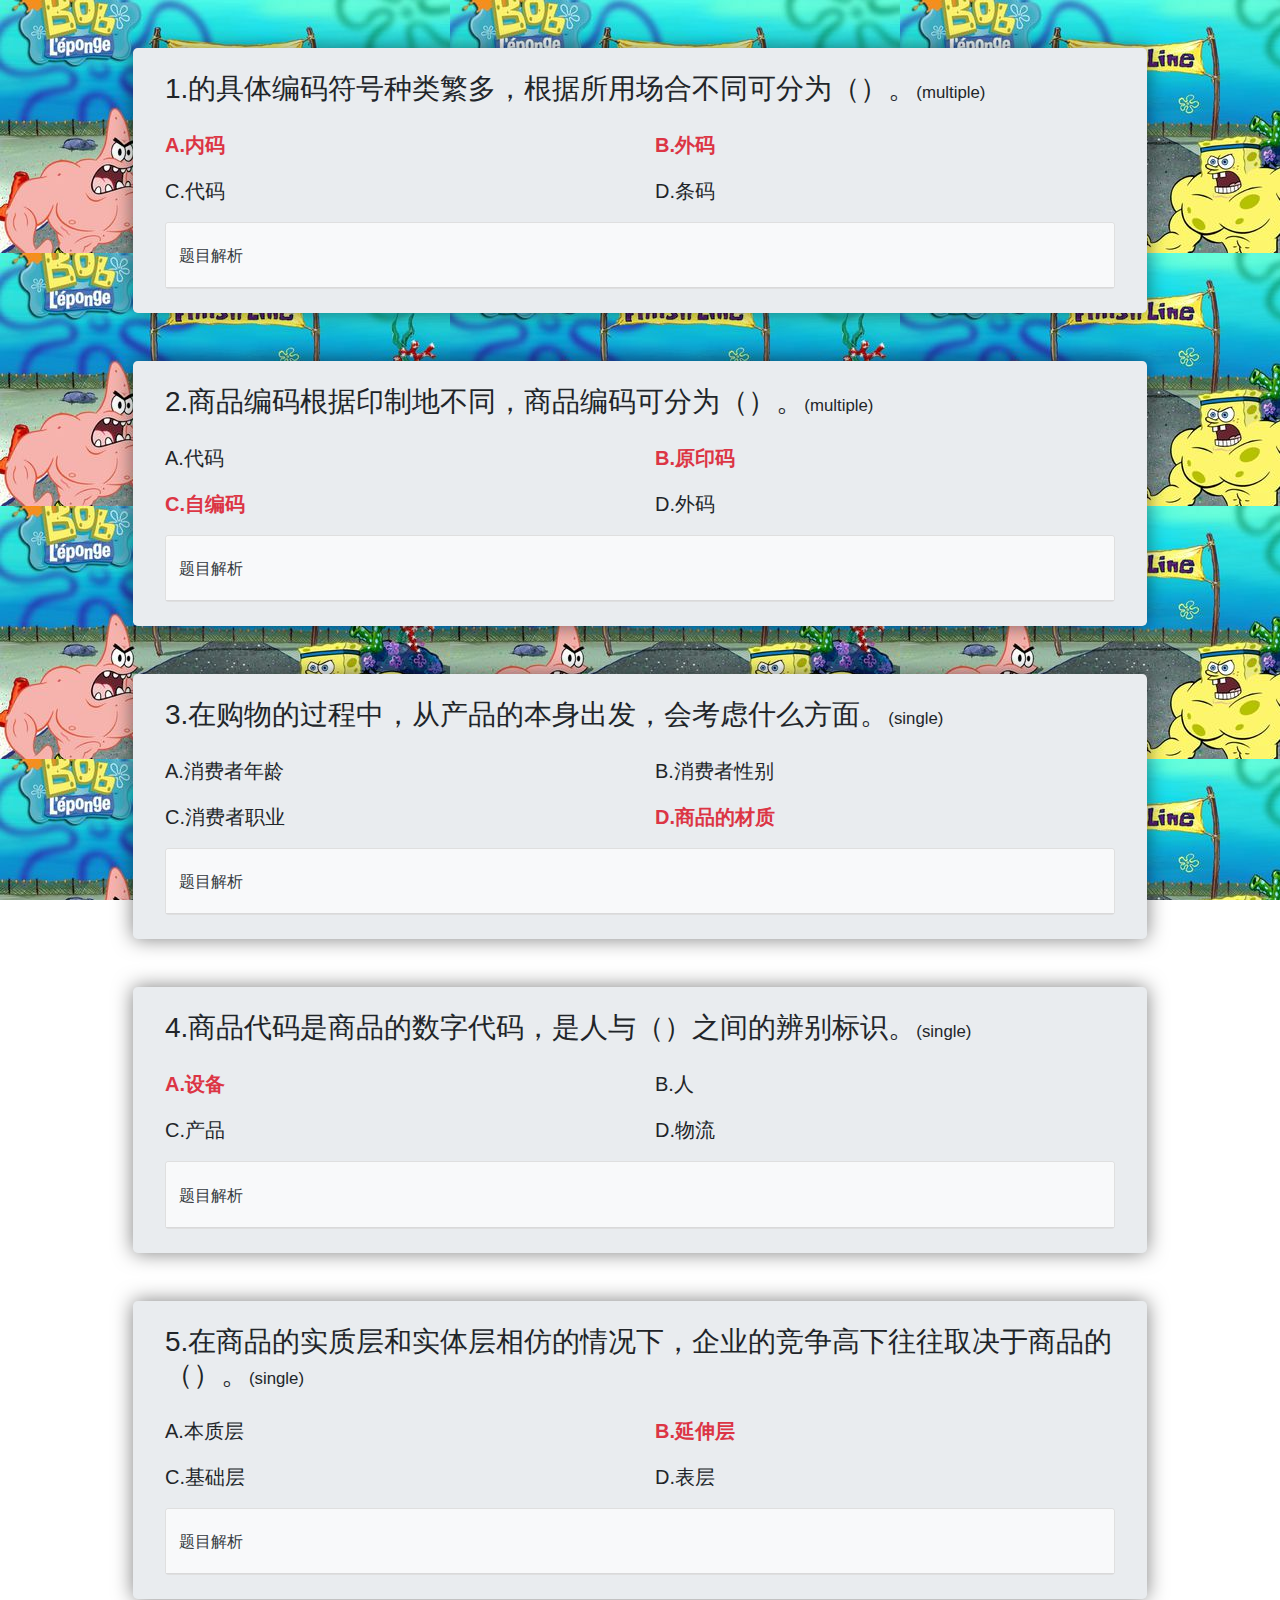
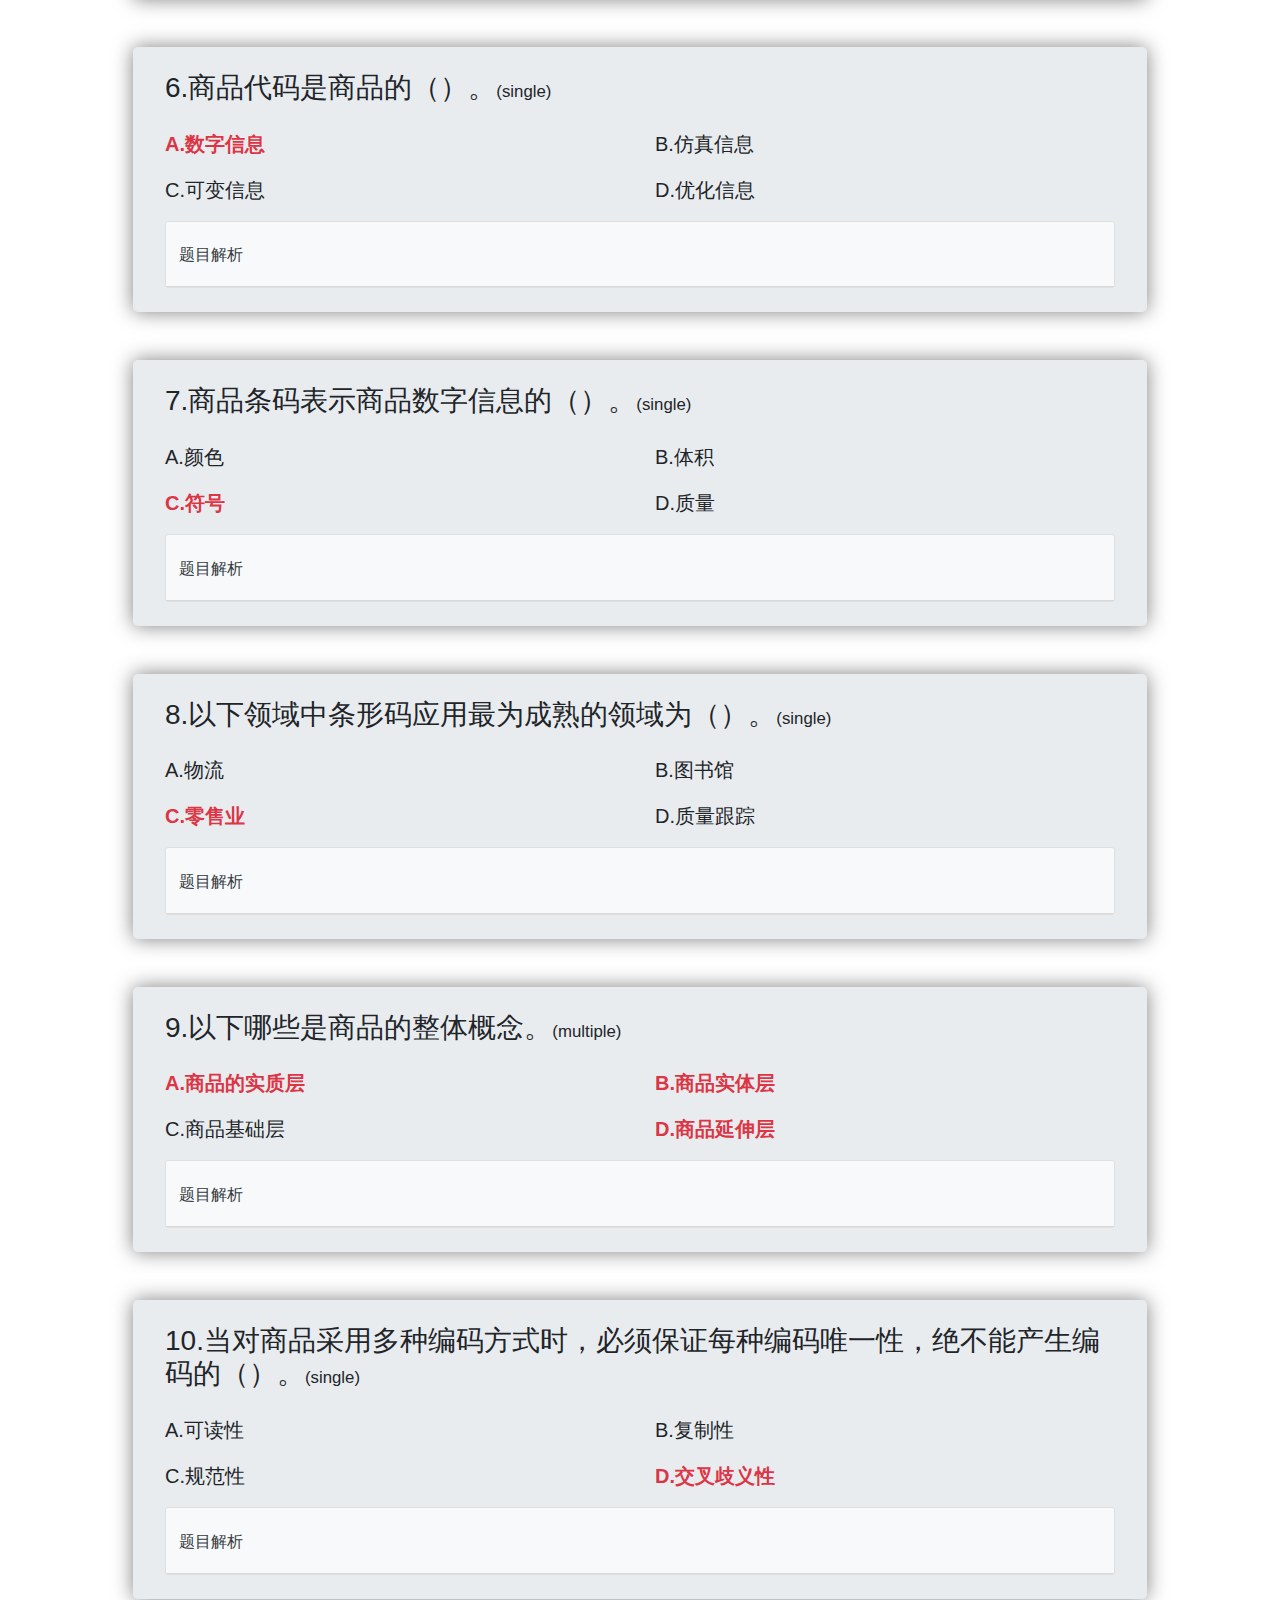
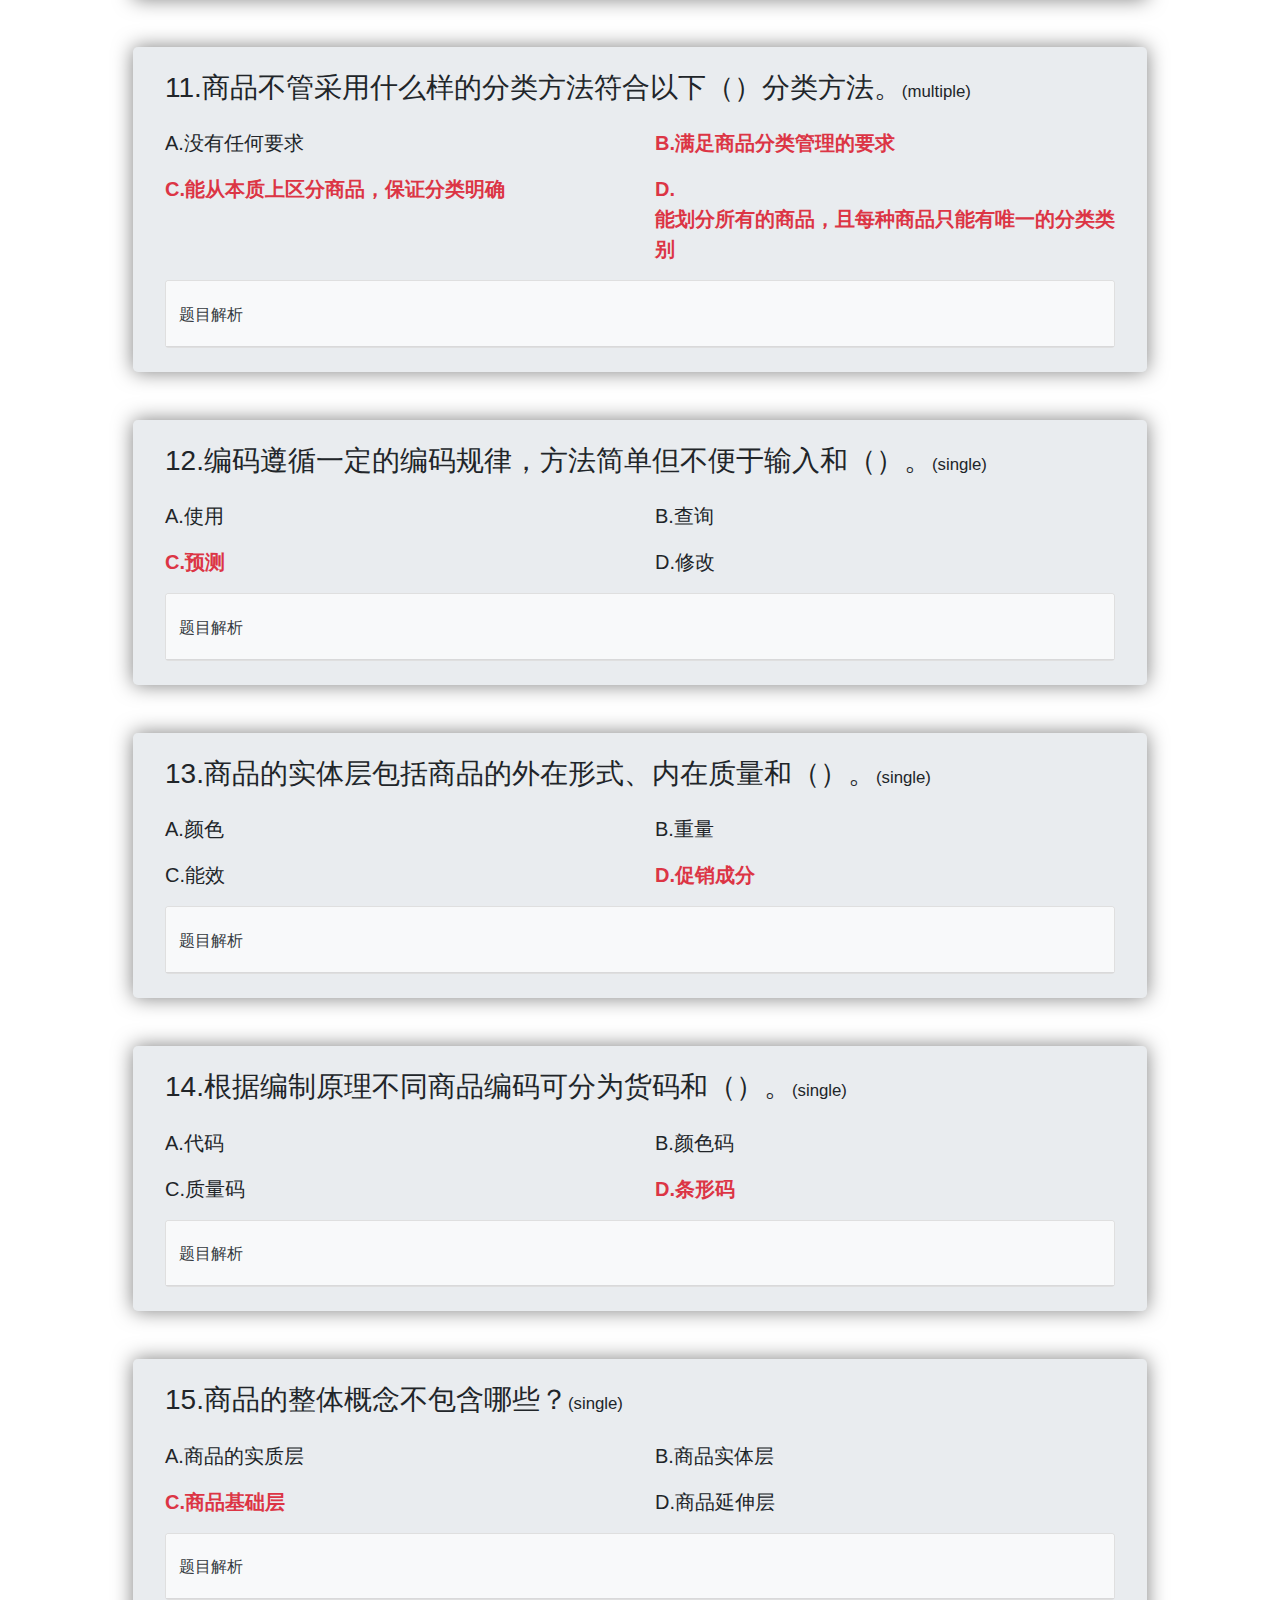
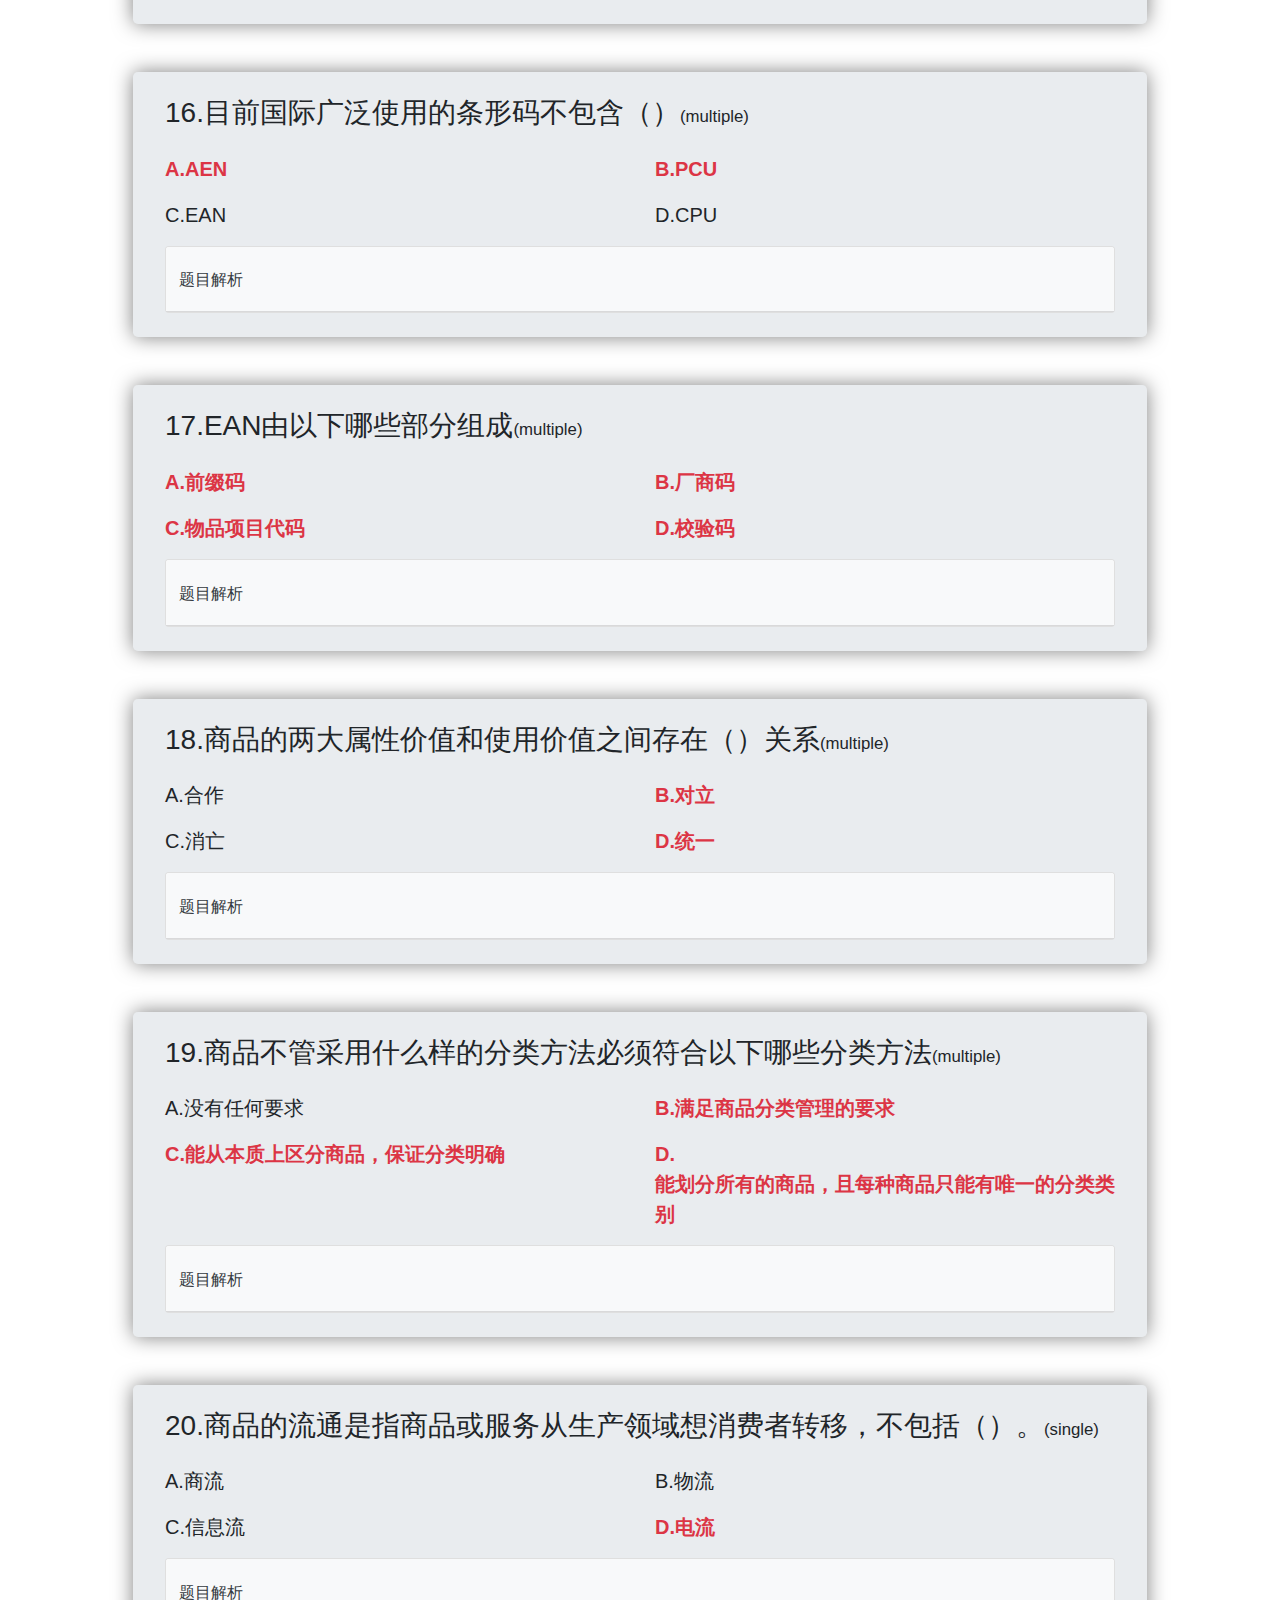
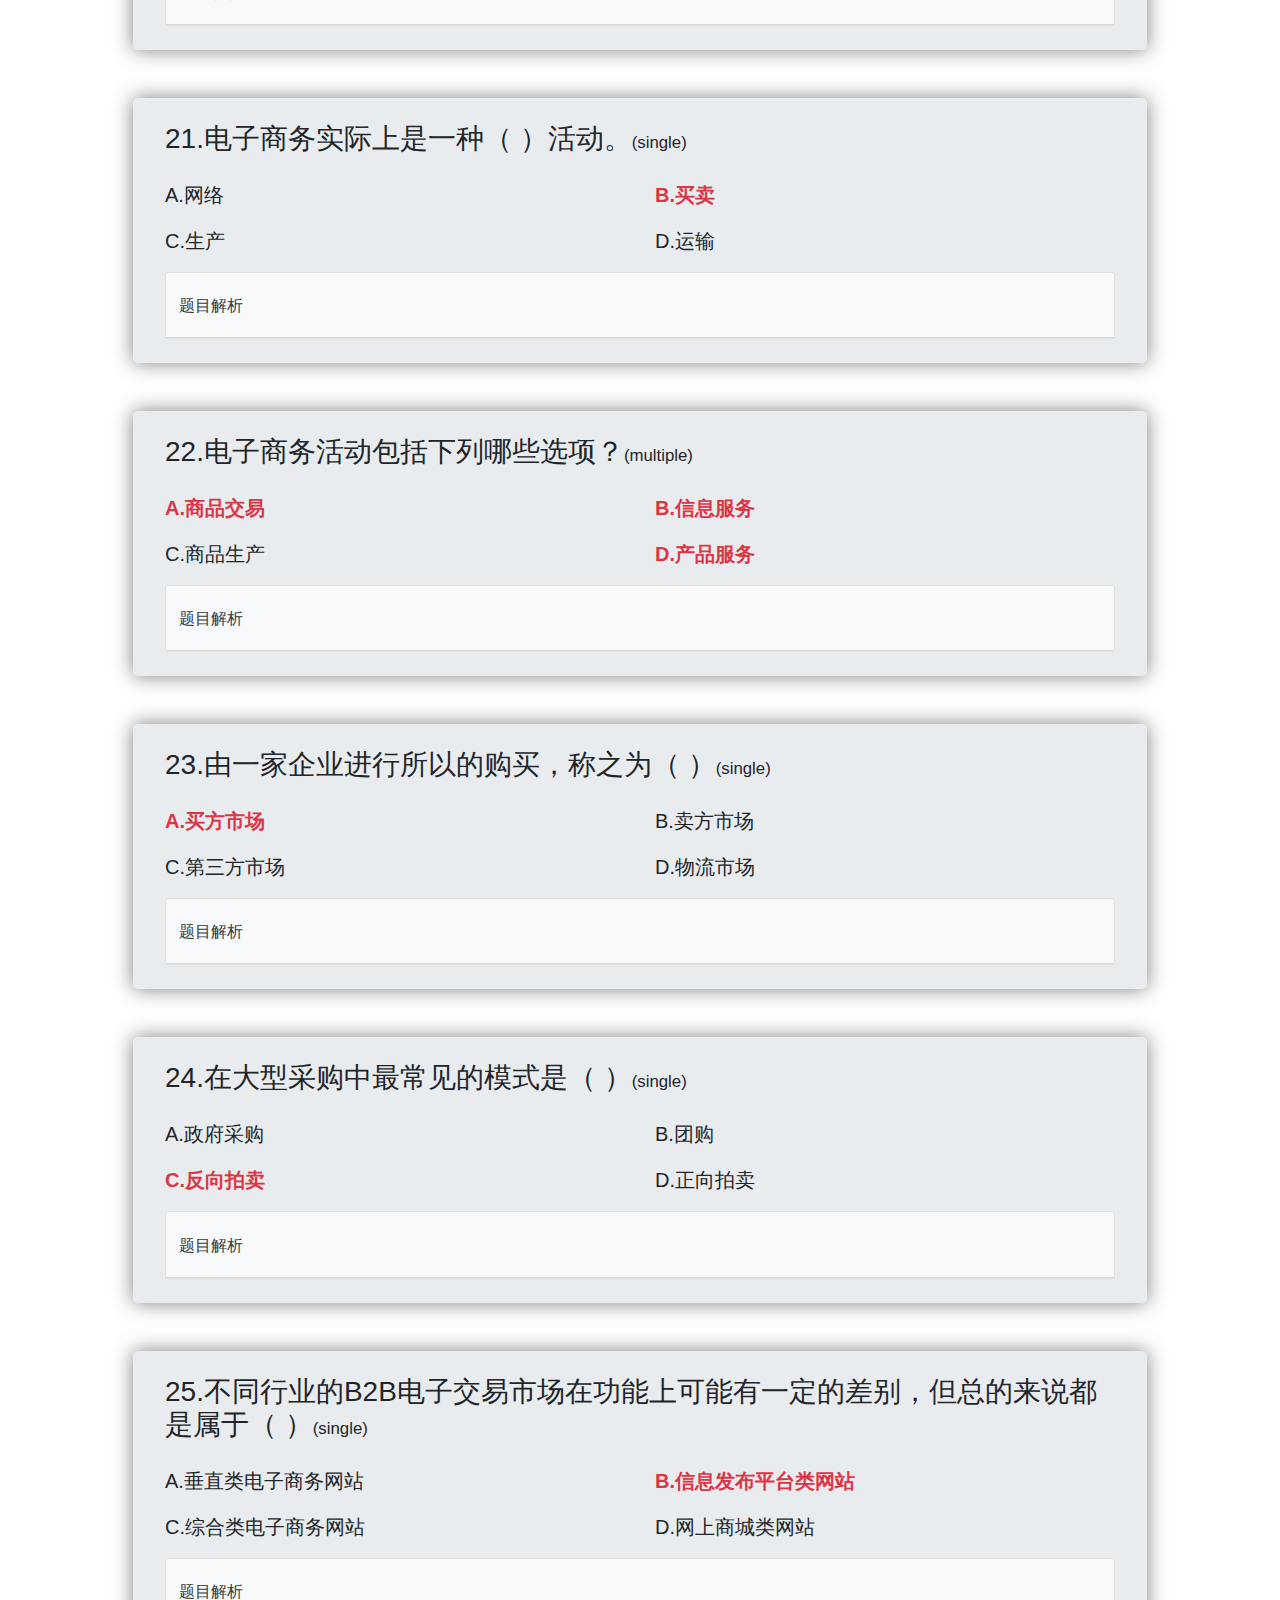
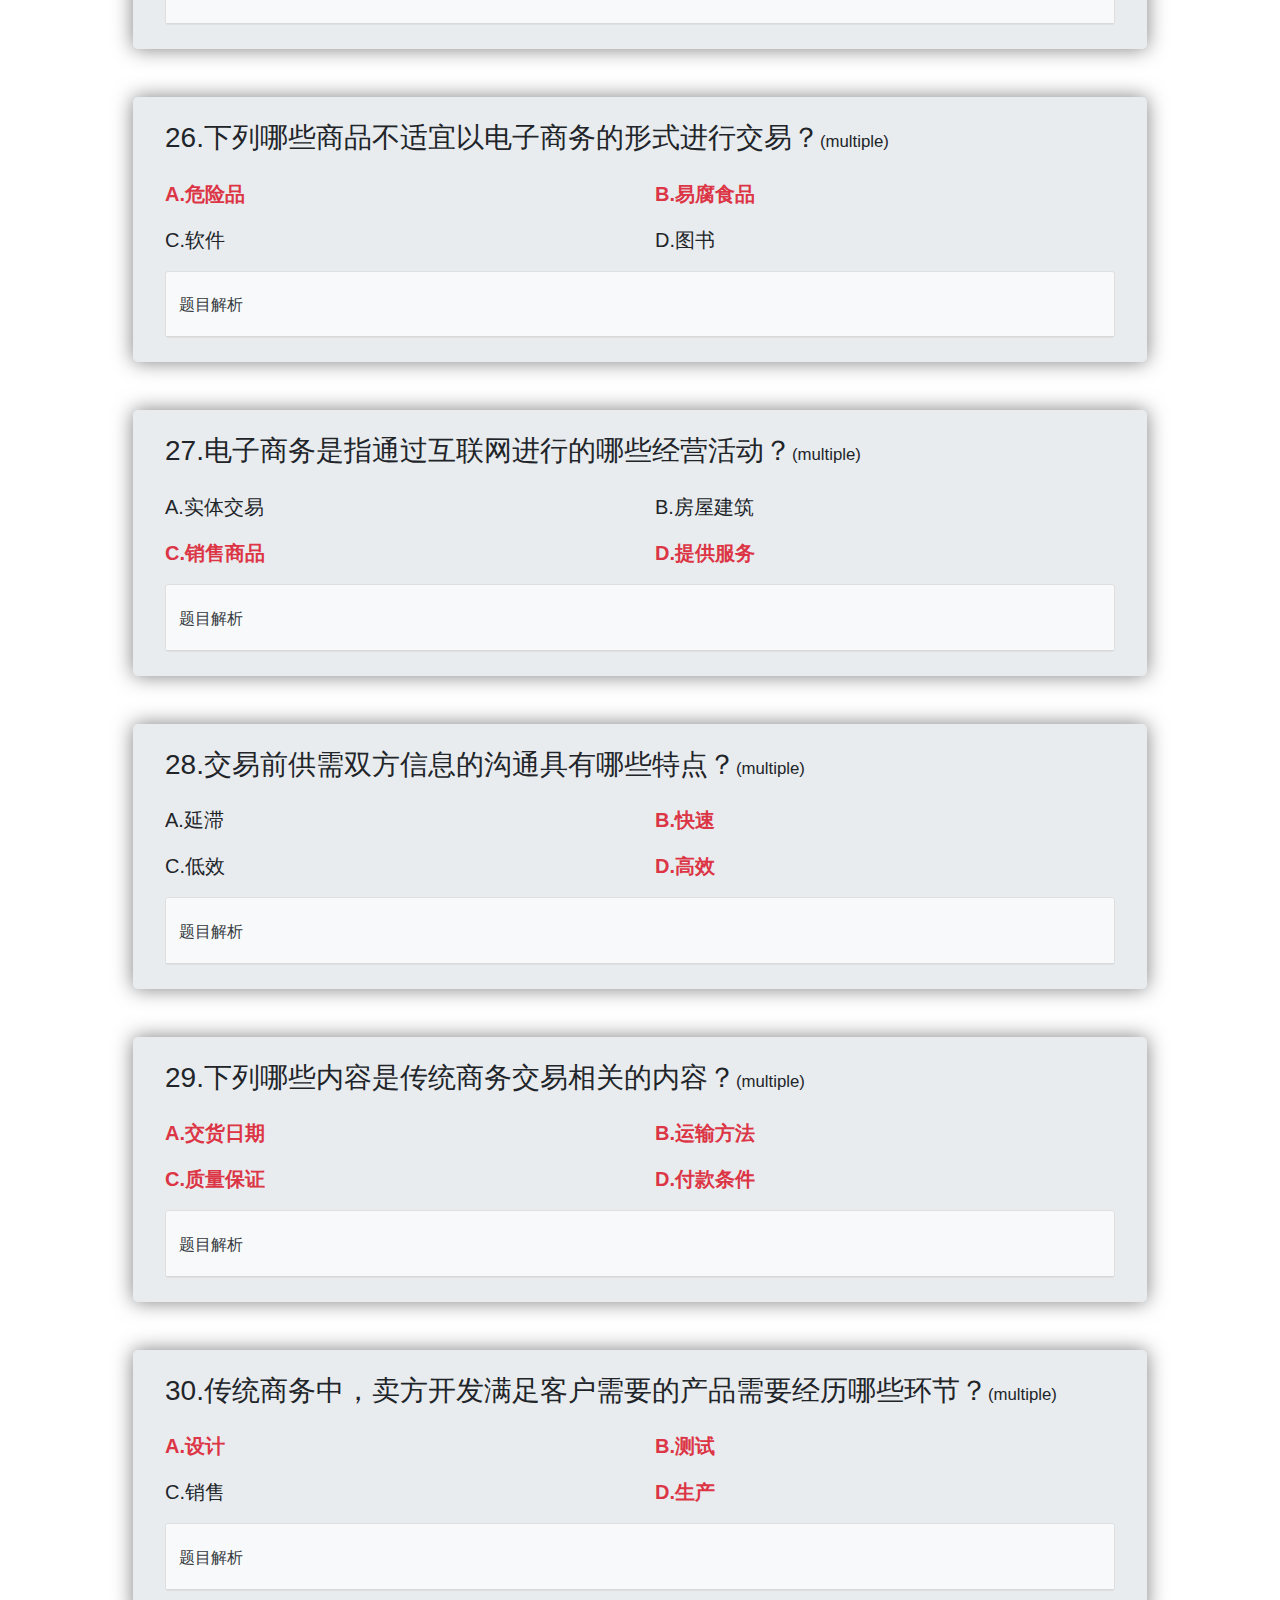
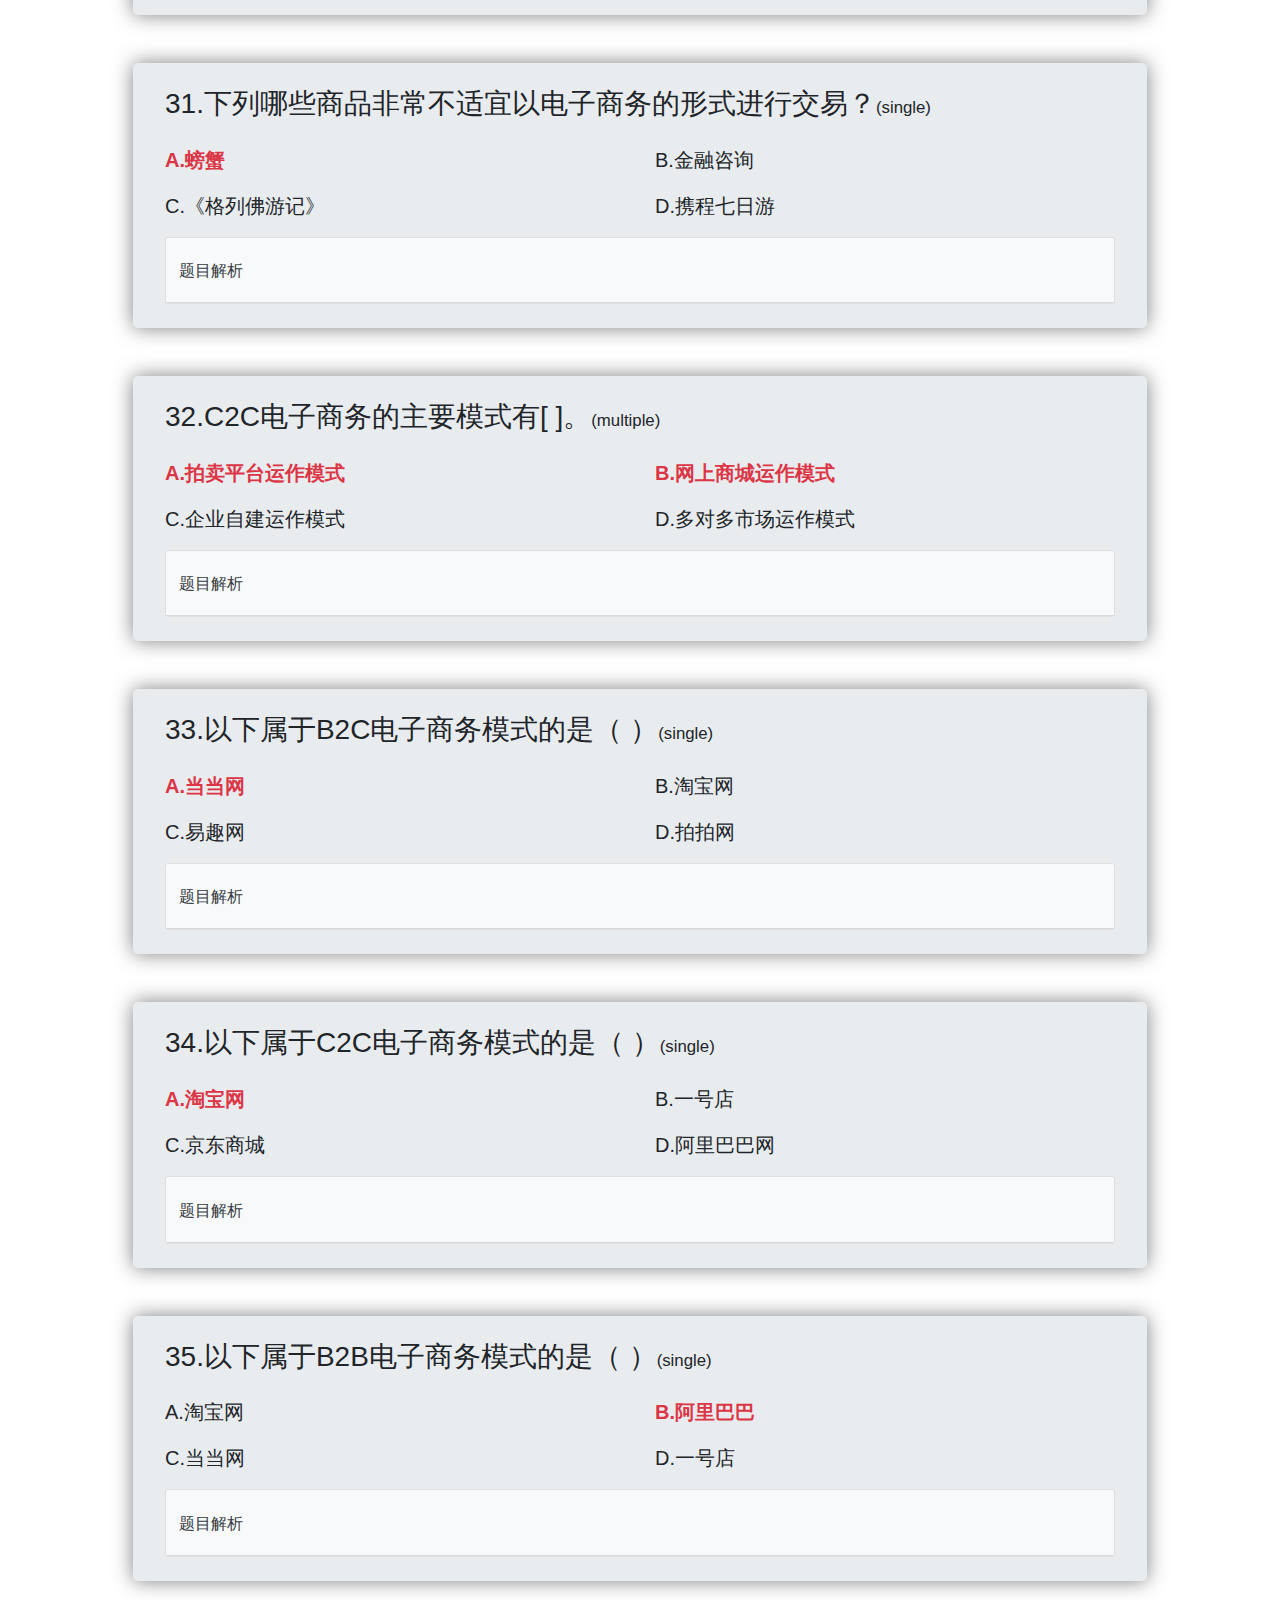
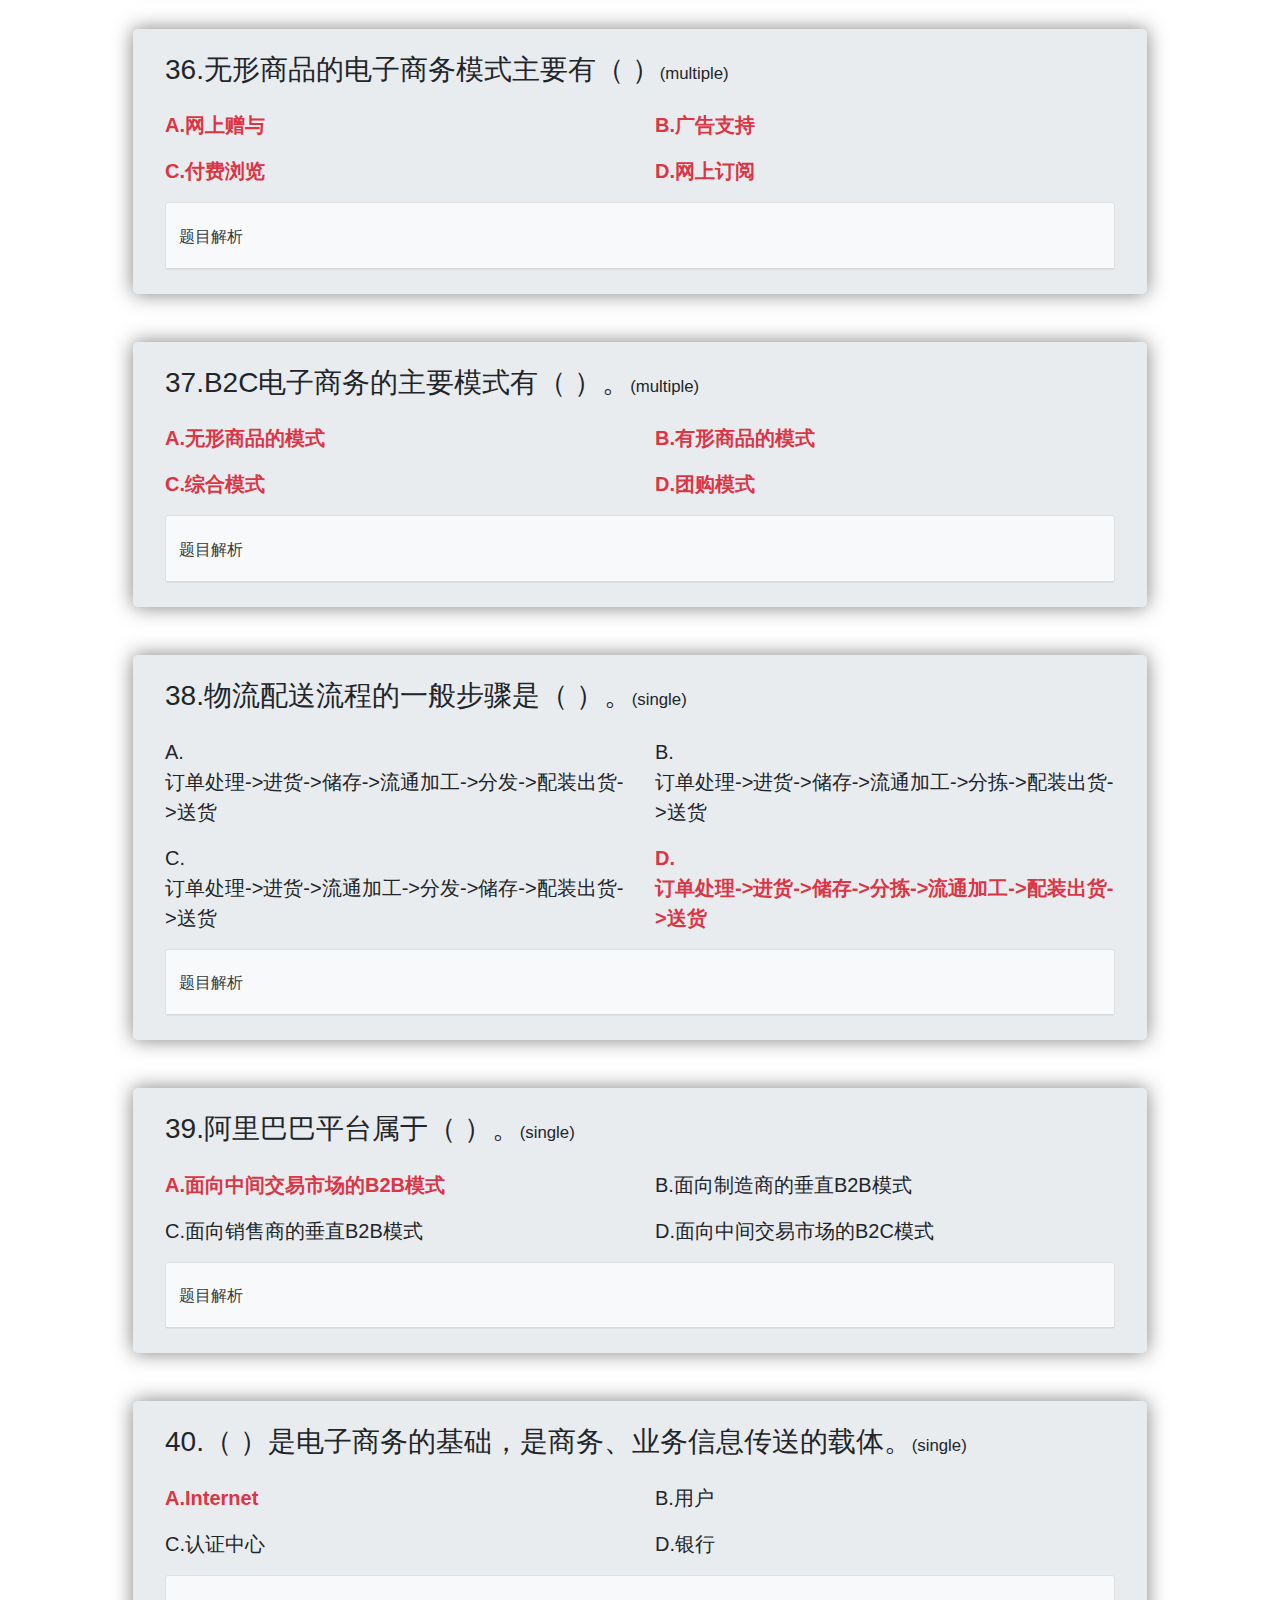
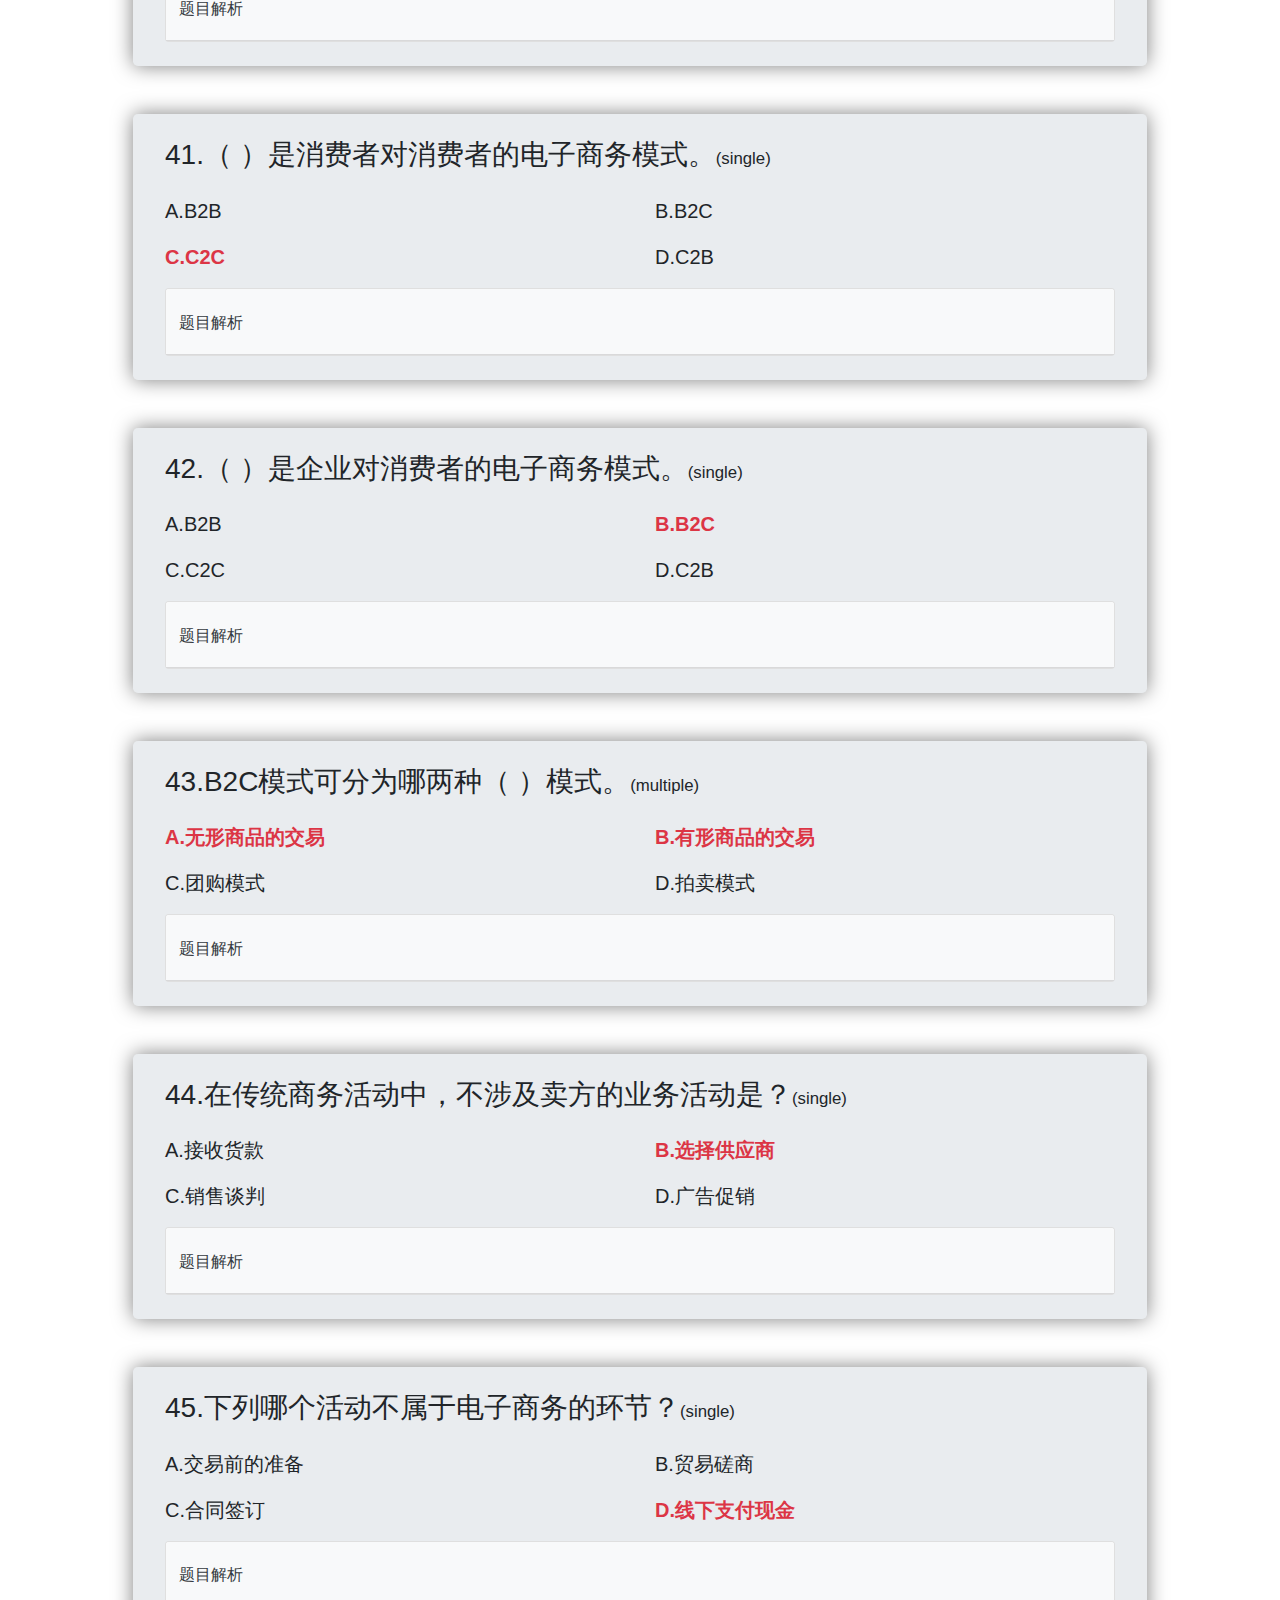
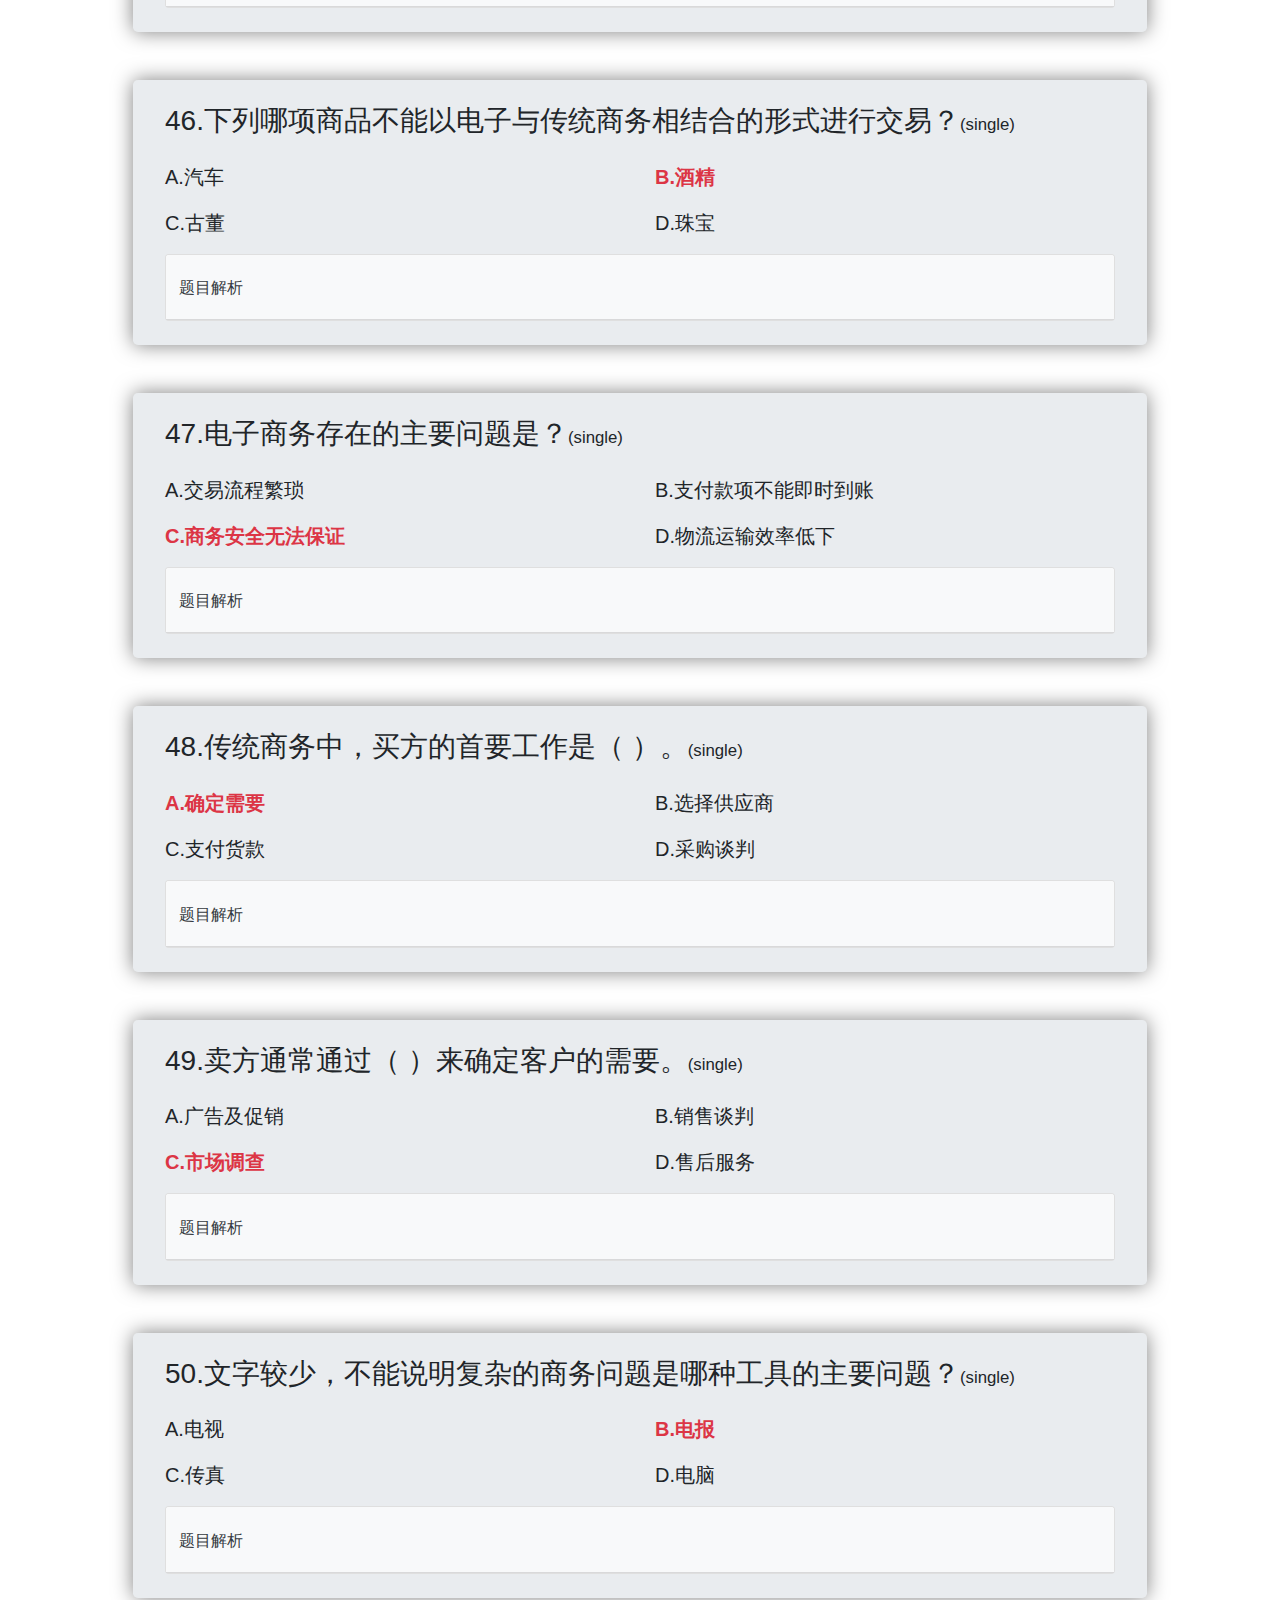
<file: effect/index.html>
<!DOCTYPE html>
<html lang="en">
<head>
    <meta charset="UTF-8">
    <title>Title</title>
    <script src="js/jquery-3.2.1.min.js"></script>
    <!-- Include all compiled plugins (below), or include individual files as needed -->
    <script src="js/popper.min.js"></script>
    <script src="js/bootstrap-4.0.0.js"></script>
    <script src="js/Data.js"></script>
    <script src="js/Main.js"></script>
    <link rel="stylesheet" href="css/bootstrap-4.0.0.css">
    <link rel="stylesheet" href="css/css.css">
    <style>

        .wheels{
            width:600px;
            margin-top:15%;
            padding-left:60px;
            padding-top:100px;
            display: flex;
            justify-content: space-between;
            position: absolute;
            z-index: 999;
            border-top-right-radius: 70%;
            border-top-left-radius: 45%;
            border-bottom-left-radius: 25%;
            border-bottom-right-radius: 15%;

            border-bottom: 18px solid #000;
            animation: bounce .5s infinite; /* see comments*/
            background: linear-gradient( 4deg, rgb(27, 29, 29) calc(5%),#aaa, darkgrey calc(50% - 1px),#e4e4e4, lightgrey calc(50% + 1px) );
            animation-timing-function: cubic-bezier(.5,0.05,1,.5);

        }


        .a-wheel{
            border-radius: 50%;
            width: 80px;
            height:80px;
            border: 30px solid rgb(27, 29, 29);
            margin-right: 30px;
            background: linear-gradient(to top right, grey calc(50% - 1px), #aaa, silver calc(50% + 1px) ); /* see comments*/
            animation: myspin 1s infinite;
            animation-timing-function: linear;
            margin-bottom: -10%;

        }
        .window{
            position: absolute;
            width: 350px;
            height: 60px;
            top: 12%;
            left: 30%;
            border: 1px solid #000;
            background: linear-gradient(to top, #000 , darkgrey);
            border-top-right-radius: 70%;
            border-top-left-radius: 45%;
            transform: rotate(4deg)
        }

        @keyframes myspin{
            from{
                transform: rotate(0deg);
            }
            to{
                transform: rotate(360deg);
            }
        }


        @keyframes bounce{
            from{
                transform: translate3d(0, 2px, 0);
            }
            to{
                transform: translate3d(0, 5px, 0);
            }
        }

        /*
        Diagonal line code inspired by:
        https://codepen.io/juicypixels/pen/gPravL?editors=1100

        Bouncing inspo:
        https://codeburst.io/tutorial-make-a-bouncing-ball-entirely-with-css-1e7e3c853a50

        I'd like to thank God, w3schools, CSS-Tricks and my 3 brain cells who made this possible.
          Twitter: @just_saph
          Instagram: @saphcreates
        */



    </style>
</head>
<body>
<div class="container">
</div>
</body>
</html>
</file>
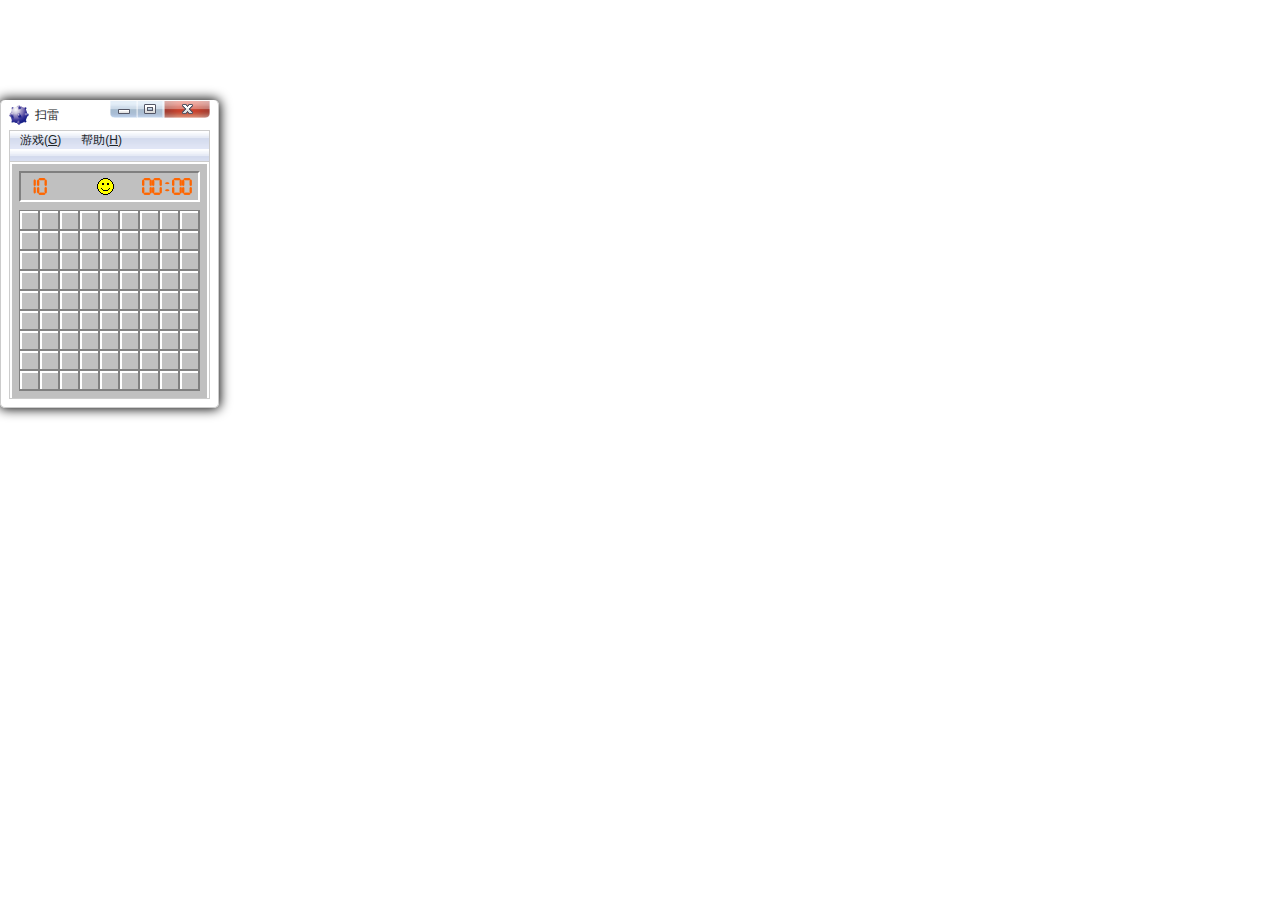
<file: minesweeping/index.html>
<!DOCTYPE html>
<html lang="en">
<head>
    <meta charset="UTF-8">
    <title>Title</title>
    <script src="JQuery/jquery-3.2.1.js"></script>
    <script src="js/Game.js"></script>
    <script src="js/Generate.js"></script>
    <script src="js/LevelSelection.js"></script>
    <link href="css/bootstrap-4.0.0.css" rel="stylesheet">
    <style>
        *{
            user-select: none;
            list-style: none;
            font-size: 12px;
        }
        .wrapper{
            position: absolute;
            border: 1px solid #ccc;
            border-radius: 5px;
            box-shadow: 0 0 12px 1px black;
            border-top: none;
            margin: 100px auto;
            padding: 0 8px 8px;
        }
        .logo img{
            height: 20px;
        }
        .window-min{
            width: 27px;
            height: 18px;
            background-image: url('images/window_min.bmp');
            border-bottom-left-radius: 5px;
        }
        .window-max{
            width: 27px;
            height: 18px;
            background-image: url('images/window_max.bmp');
        }
        .window-close{
            width: 46px;
            height: 18px;
            color: white;
            background-image: url('images/window_close.bmp');
            border-bottom-right-radius: 5px;
        }
        .nav{
            background-image: url('images/menu_bg.bmp');
            border-bottom: 1px solid #ccc;
        }
        .nav li{
            margin: 0 10px;
        }
        .nav li:hover,.top li:hover{
            cursor: pointer;
        }
        .nav span {
            text-decoration: underline;
        }
        .content{
            background: #c0c0c0;
            padding: 7px;
            border: 2px solid #fff;
            border-bottom:none;
        }
        .features{
            border: 2px solid #808080;
            border-right-color: #fff;
            border-bottom-color: #fff;
            padding: 5px 6px;
            text-align: center;
            position: relative;
            margin-bottom: 8px;
        }
        .game-area{
            position: relative;
            border-bottom: 1px solid #808080;
            border-left: 1px solid #808080;
        }
        .click{
            width: 20px;
            height: 20px;
            display: flex;
            justify-content: center;
            align-items: center;
            position: relative;
            border-right: 1px solid #808080;
            border-top: 1px solid #808080;
            background: #c0c0c0;
        }
        .mask{
            position: absolute;
            top: 0;
            bottom: 0;
            right: 0;
            left: 0;
            margin: auto;
            background: #c0c0c0;
            transition: .3s;
        }
        .mask-white{
            position: absolute;
            width: 100%;
            height: 100%;
            box-shadow: inset 2px 2px 0 0 white;
        }
        .mask-black{
            position: absolute;
            width: 100%;
            height: 100%;
            box-shadow: inset -1px -1px 0 0 #808080;
        }
        .flag{
            position: absolute;
            top: 0;
            bottom: 0;
            right: 0;
            left: 0;
            margin: auto;
            display: flex;
            align-items: center;
            justify-content: center;
        }
        .mask:hover{
            cursor: pointer;
        }
        .victory{
            position: absolute;
            right: 0;
            top: 100%;
            left: 0;
            height: 2px;
            margin: 0 auto;
            z-index: 999;
            background: yellow;
            filter: blur(2px);
            opacity: 0;
            animation: victory 4s linear;
        }
        @keyframes victory {
            from{
                opacity: 1;
                top: 100%;
            }
            to{
                top: 0;
                opacity: 1;
            }
        }
        .blue{
            color: blue;
        }
        .red{
            color: red;
        }
        .green{
            color: green;
        }
        .darkblue{
            color: darkblue;
        }
        .darkred{
            color: darkred;
        }
        .darkgreen{
            color: darkgreen;
        }
        .game-area img{
            display: block;
            height: 80%;
        }
        .flag{
            height: 60%;
        }
        .time img,.flagNum img{
            width: 10px;
            height: 17px;
        }
        .selection{
            top:20px;
            position: absolute;
            background: white;
            z-index: 999;
        }
    </style>
</head>
<body>
<div class="wrapper">
    <div class="top d-flex justify-content-between">
        <div class="logo d-flex align-items-center">
            <img src="images/mine.ico" alt="">
            <span class="mx-2">扫雷</span>
        </div>
        <ul class="buttons d-flex">
            <li class="window-min"></li>
            <li class="window-max"></li>
            <li class="window-close"></li>
        </ul>
    </div>
    <div style="border: 1px solid #ccc;">
        <ul class="m-0 p-0 d-flex nav">
            <li class="position-relative game">
                <p>游戏(<span>G</span>)</p>
                <div class="selection">
                </div>
            </li>

            <li>帮助(<span>H</span>)</li>
        </ul>
        <div class="content">
            <div class="features d-flex justify-content-between">
                <div class="position-absolute face" style="left: 0;right: 10px;top: 3px;bottom: 0;margin: auto">
                    <img src="images/face_normal.bmp" alt="">
                </div>
            </div>
            <div class="game-area"></div>
        </div>
    </div>

</div>
</body>
</html>
</file>
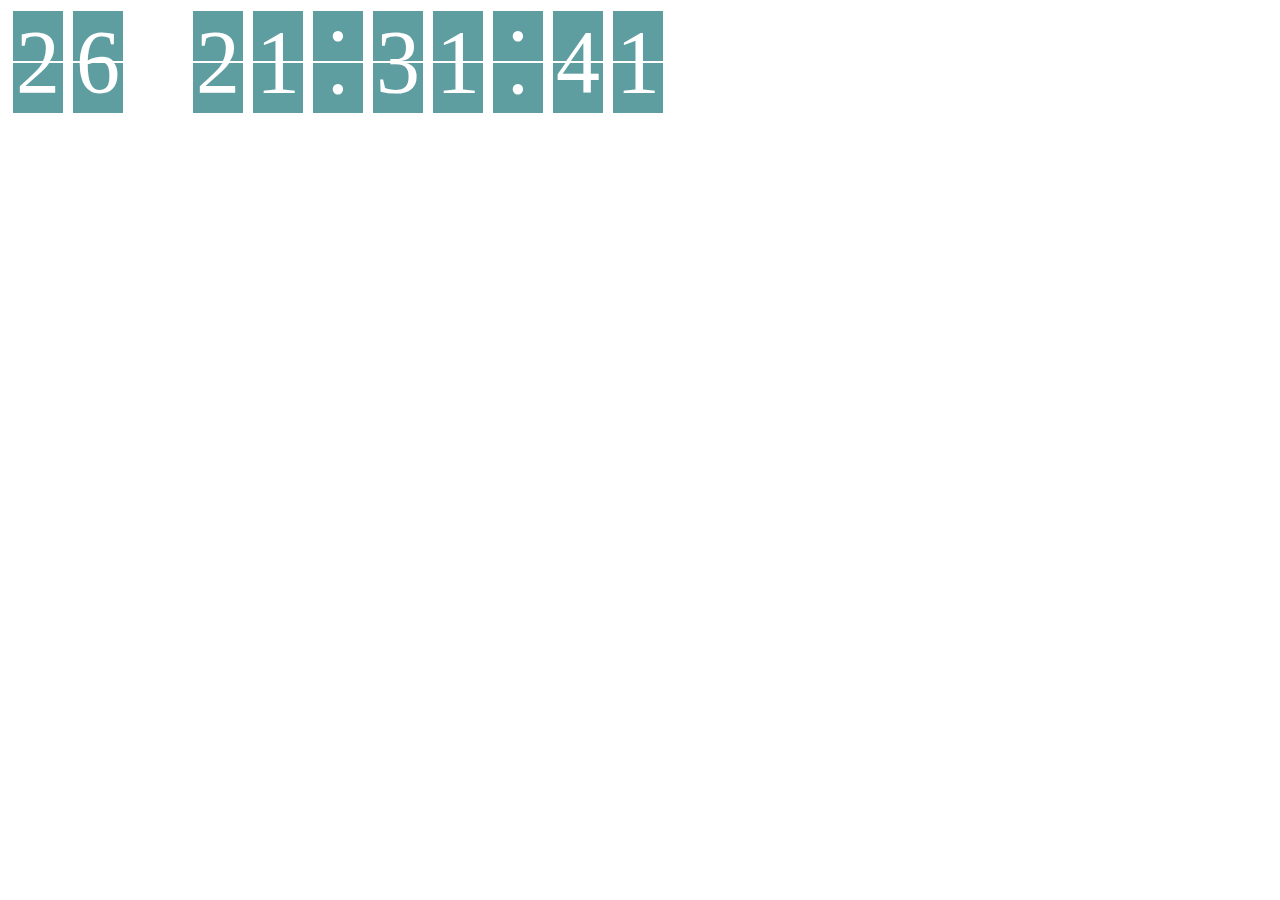
<file: time(封装倒计时)/index.html>
<!DOCTYPE html>
<html lang="en">
<head>
    <meta charset="UTF-8">
    <title>index</title>
    <script src="jquery-3.2.1.js"></script>
    <style>

        .time > div {
            position: relative;
            width: 100px;
            height: 20px;
            color: white;
        }

        .time > div > div {
            position: absolute;
            width: 100%;
            height: 100%;
            background: cadetblue;
            overflow: hidden;
            transition: box-shadow .8s;
        }

        span {
            position: absolute;
            width: 100%;
            text-align: center;
            font-size: 125px;
        }

        .now {
            z-index: 5;
        }

        .down span {
            bottom: 0;
        }

        .top .now {
            transform-origin: 100% 102%;
        }

        .down .next {
            z-index: 6;
        }

        .start_animation {
            animation: second-half .4s linear;
        }

        .colon span {
            top: -25px;
        }

        .shadow {
            box-shadow: inset 0 30px 40px rgba(0, 0, 0, 0.3);
        }

        .empty{
            opacity: 0;
        }

        @keyframes second-half {
            from {
                transform: rotateX(0);
            }
            to {
                transform: rotateX(-78deg);
            }
        }

        @keyframes second-all {
            from {
                transform: rotateX(102deg);
            }
            to {
                transform: rotateX(0);
            }
        }
    </style>
</head>
<body>
<div class="content">

</div>

<script>
    class time {
        constructor(dom, width, height, date = 'second') {
            this.domClassName = dom;
            this.dom = $(dom);
            this.width = width<20?20:width;
            this.height = height<20?20:height;
            this.marginLeft = this.width * 0.1;
            this.marginTop = this.width * 0.05;
            this.colonTop = this.width * -0.35;
            this.fontSize = 0;
            this.date = date;
            this.prevTimeObj = false;
            this.init();
        }

        init() {
            switch (this.date) {
                case 'second':
                    this.date = 2;
                    break;
                case 'min':
                    this.date = 5;
                    break;
                case 'hour':
                    this.date = 8;
                    break;
                case 'day':
                    this.date = 11;
                    break;
                case 'month':
                    this.date = 14;
                    break;
                case 'year':
                    this.date = 19;
                    break;
            }
            this.creatDom();
            this.style();
            if(!this.countDown){
                this.normal();
            }else{
                this.count_down();
            }
        }

        creatDom() {
            for (let i = 0; i < this.date; i++) {
                let className = '';
                let content = 0;
                switch (i) {
                    case 0:
                        className = 'second';
                        break;
                    case 1:
                        className = 'ten-second';
                        break;
                    case 2:
                        className = 'colon';
                        content = ":";
                        break;
                    case 3:
                        className = 'min';
                        break;
                    case 4:
                        className = 'ten-min';
                        break;
                    case 5:
                        className = 'colon';
                        content = ":";
                        break;
                    case 6:
                        className = 'hour';
                        break;
                    case 7:
                        className = 'ten-hour';
                        break;
                    case 8:
                        className = 'empty';
                        break;
                    case 9:
                        className = 'day';
                        break;
                    case 10:
                        className = 'ten-day';
                        break;
                    case 11:
                        className = 'unites';
                        content = "";
                        break;
                    case 12:
                        className = 'month';
                        break;
                    case 13:
                        className = 'ten-month';
                        break;
                    case 14:
                        className = 'unites';
                        content = "";
                        break;
                    case 15:
                        className = 'year';
                        break;
                    case 16:
                        className = 'ten-year';
                        break;
                    case 17:
                        className = 'hundred-year';
                        break;
                    case 18:
                        className = 'tenHundred-year';
                        break;
                }
                this.dom.prepend(`<div class="${className} time">
                                    <div class="top">
                                        <div class="now">
                                            <span>${content}</span>
                                        </div>
                                    </div>
                                    <div class="down">
                                        <div class="now">
                                            <span>${content}</span>
                                        </div>
                                    </div>
                                </div>`);
            }
        }

        style() {
            this.dom.css({
                'display': 'flex',
            });
            $(this.domClassName + ' .time').css({
                'margin': '0 ' + this.marginLeft + 'px',
                'position': 'relative',
                'perspective-origin': 'center center',
                'transform-style': 'preserve-3d',
                'perspective': '300px',
            });
            $(this.domClassName + ' .colon span').css('top', this.colonTop + 'px');
            $(this.domClassName + ' .time > div ').css({
                'width': this.width,
                'height': this.height,
                'margin-top': this.marginTop,
            });
            let font = true;
            let size = this.height * 2;
            while (font) {
                $(this.domClassName + ' .time>div>div>span').css('font-size', size + 'px');
                let height = $(this.domClassName + ' .time>div>div>span').height();
                size--;
                if (height <= this.height * 2 + this.marginTop) {
                    this.fontSize = size;
                    font = false;
                    break;
                }
            }
        }

        normal() {
            let time = Date.parse(new Date());
            let second = (time / 1000) % 10;
            let tenSecond = Math.floor(((time / 1000) % 60) / 10);
            let min = Math.floor((time / 1000 / 60) % 10);
            let tenMin = Math.floor(((time / 1000 / 60) % 60) / 10);
            let date = new Date().getHours();
            let hour = date >= 10 ? Math.floor(date % 10) : date;
            let tenHour = date >= 10 ? Math.floor(date / 10) : 0;
            date = new Date().getDate();
            let day = date >= 10 ? Math.floor(date % 10) : date;
            let tenDay = date >= 10 ? Math.floor(date / 10) : 0;
            date = new Date().getMonth()+1;
            let month = date >= 10 ? Math.floor(date % 10) : date;
            let tenMonth = date >= 10 ? Math.floor(date / 10) : 0;
            date = new Date().getFullYear();
            let year = date >= 10 ? Math.floor(date % 10) : date;
            let tenYear = date >= 10 ? Math.floor((date % 100)/10) : 0;
            let hundredYear = date >= 10 ? Math.floor((date % 1000)/100) : 0;
            let tenHundredYear = date >= 10 ? Math.floor(date/1000) : 0;
            let timeObj = {
                'second':second,
                'ten-second':tenSecond,
                'min':min,
                'ten-min':tenMin,
                'hour':hour,
                'ten-hour':tenHour,
                'day':day,
                'ten-day':tenDay,
                'month':month,
                'ten-month':tenMonth,
                'year':year,
                'ten-year':tenYear,
                'hundred-year':hundredYear,
                'tenHundred-year':tenHundredYear,
            };
            /*this.now_start('second', second);*/
            if(!this.prevTimeObj){
                for (let i in timeObj){
                    this.now_start(i, timeObj[i]);
                }
            }else{
                for (let i in timeObj){
                    if(timeObj[i]!==this.prevTimeObj[i]){
                        this.now_start(i, timeObj[i]);
                    }
                }
            }
            this.prevTimeObj = {
                'second':second,
                'ten-second':tenSecond,
                'min':min,
                'ten-min':tenMin,
                'hour':hour,
                'ten-hour':tenHour,
                'day':day,
                'ten-day':tenDay,
                'month':month,
                'ten-month':tenMonth,
                'year':year,
                'ten-year':tenYear,
                'hundred-year':hundredYear,
                'tenHundred-year':tenHundredYear,
            };
            window.setTimeout(() => {
                this.normal();
            }, 1000);
        }


        now_start(className, num) {
            $(this.domClassName + ' .' + className + ' .top .now').addClass('start_animation');
            $(this.domClassName + ' .' + className + ' .down .now').addClass('shadow');
            let next = $(`<div class="next"><span>${num}</span></div>`);
            $(this.domClassName + ' .' + className + ' .top').prepend(next);
            $(this.domClassName + ' .time>div>div>span').css('font-size', this.fontSize + 'px');
            window.setTimeout(() => {
                $(this.domClassName + ' .' + className + ' .top .now').remove();
                let next = $(`<div class="next"><span>${num}</span></div>`);
                $(this.domClassName + ' .' + className + ' .down').append(next);
                $(this.domClassName + ' .time>div>div>span').css('font-size', this.fontSize + 'px');
                next.css({
                    "animation": "second-all .4s linear",
                    "transform-origin": "0 -2%"
                });
                window.setTimeout(() => {
                    $(this.domClassName + ' .' + className + ' .down .now').remove();
                    $(this.domClassName + ' .' + className + ' .top .next').removeClass('next').addClass('now');
                    $(this.domClassName + ' .' + className + ' .down .next').removeClass('next').addClass('now');
                }, 390);
            }, 390);
        }
    }

    new time('.content', 50, 50,'day',);
</script>
</body>
</html>
</file>
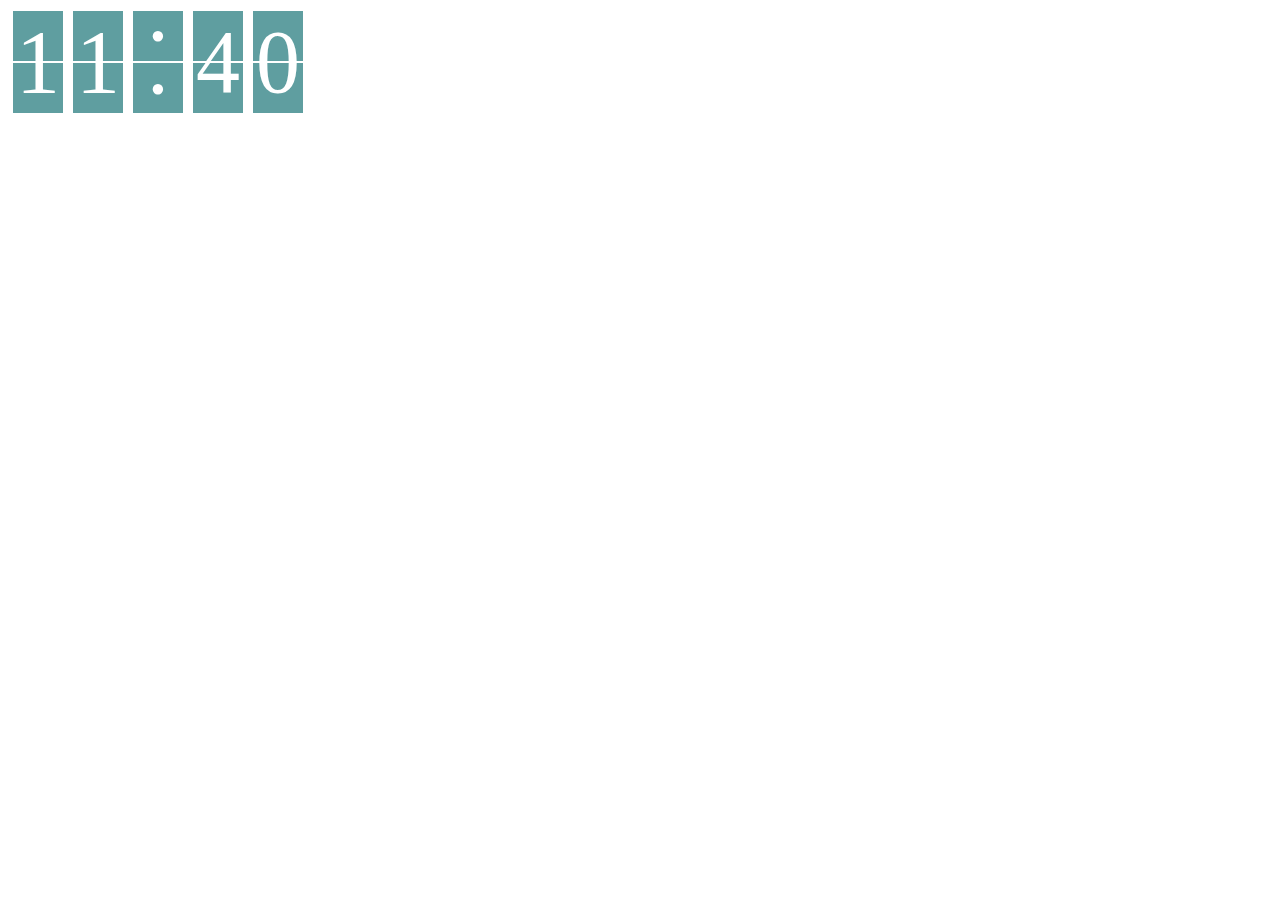
<file: time(封装倒计时)/count_time.html>
<!DOCTYPE html>
<html lang="en">
<head>
    <meta charset="UTF-8">
    <title>index</title>
    <script src="jquery-3.2.1.js"></script>
    <style>

        .time > div {
            position: relative;
            width: 100px;
            height: 20px;
            color: white;
        }

        .time > div > div {
            position: absolute;
            width: 100%;
            height: 100%;
            background: cadetblue;
            overflow: hidden;
            transition: box-shadow .8s;
        }

        span {
            position: absolute;
            width: 100%;
            text-align: center;
            font-size: 125px;
        }

        .now {
            z-index: 5;
        }

        .down span {
            bottom: 0;
        }

        .top .now {
            transform-origin: 100% 102%;
        }

        .down .next {
            z-index: 6;
        }

        .start_animation {
            animation: second-half .4s linear;
        }

        .colon span {
            top: -25px;
        }

        .shadow {
            box-shadow: inset 0 30px 40px rgba(0, 0, 0, 0.3);
        }

        .empty{
            opacity: 0;
        }

        @keyframes second-half {
            from {
                transform: rotateX(0);
            }
            to {
                transform: rotateX(-78deg);
            }
        }

        @keyframes second-all {
            from {
                transform: rotateX(102deg);
            }
            to {
                transform: rotateX(0);
            }
        }
    </style>
</head>
<body>
<div class="content">

</div>

<script>
    class time {
        constructor(dom, width, height , showHour = true,target) {
            this.domClassName = dom;
            this.dom = $(dom);
            this.width = width<20?20:width;
            this.height = height<20?20:height;
            this.marginLeft = this.width * 0.1;
            this.marginTop = this.width * 0.05;
            this.colonTop = this.width * -0.35;
            this.fontSize = 0;
            this.target = target;
            this.showHour = showHour;
            this.prevTimeObj = false;
            this.init();
        }

        init() {
            this.creatDom();
            this.style();
            if(this.target){
                this.count_down();
            }
        }

        creatDom() {
            for (let i = 0; i < 8; i++) {
                let className = '';
                let content = 0;
                switch (i) {
                    case 0:
                        className = 'second';
                        break;
                    case 1:
                        className = 'ten-second';
                        break;
                    case 2:
                        className = 'colon';
                        content = ":";
                        break;
                    case 3:
                        className = 'min';
                        break;
                    case 4:
                        className = 'ten-min';
                        break;
                    case 5:
                        className = 'colon';
                        content = ":";
                        break;
                    case 6:
                        className = 'hour';
                        break;
                    case 7:
                        className = 'ten-hour';
                        break;
                }
                if(i<5||this.showHour){
                    this.add_dom(className);
                }
            }
        }

        style() {
            this.dom.css({
                'display': 'flex',
            });
            $(this.domClassName + ' .time').css({
                'margin': '0 ' + this.marginLeft + 'px',
                'position': 'relative',
                'perspective-origin': 'center center',
                'transform-style': 'preserve-3d',
                'perspective': '300px',
            });
            $(this.domClassName + ' .colon span').css('top', this.colonTop + 'px');
            $(this.domClassName + ' .time > div ').css({
                'width': this.width,
                'height': this.height,
                'margin-top': this.marginTop,
            });
            let font = true;
            let size = this.height * 2;
            while (font) {
                $(this.domClassName + ' .time>div>div>span').css('font-size', size + 'px');
                let height = $(this.domClassName + ' .time>div>div>span').height();
                size--;
                if (height <= this.height * 2 + this.marginTop) {
                    this.fontSize = size;
                    font = false;
                    break;
                }
            }
        }

        count_down(){
            let time = Date.parse(this.target)-Date.parse(new Date());
            let second = (time/1000)%10;
            let tenSecond = Math.floor(((time/1000)%60)/10);
            let min = Math.floor((time/1000/60)%10);
            let tenMin = Math.floor(((time/1000/60)%60)/10);
            let date = time/1000/60/60;
            let hour = Math.floor(date%10);
            let tenHour = Math.floor((date%100)/10);
            let hundredHour = 0;
            let thousandHour = 0;
            let tenThousandHour = 0;
            if(date>=100){
                hundredHour= Math.floor((date%1000)/100);
                if(!this.prevTimeObj&&this.showHour) {
                    this.add_dom('hundred-hour');
                }
                if(date>=1000){
                    thousandHour = Math.floor((date%10000)/1000);
                    if(!this.prevTimeObj&&this.showHour) {
                        this.add_dom('thousand-hour');
                    }
                    if(date>=10000){
                        tenThousandHour= Math.floor((date%100000)/10000);
                        if(!this.prevTimeObj&&this.showHour) {
                            this.add_dom('tenThousand-hour');
                        }
                    }
                }
            }
            let timeObj = {
                'second':second?second:0,
                'ten-second':tenSecond?tenSecond:0,
                'min':min?min:0,
                'ten-min':tenMin?tenMin:0,
                'hour':hour?hour:0,
                'ten-hour':tenHour?tenHour:0,
                'hundred-hour':hundredHour?hundredHour:0,
                'thousand-hour':thousandHour?thousandHour:0,
                'tenThousand-hour':thousandHour?thousandHour:0,
            };
            if(!this.prevTimeObj){
                for (let i in timeObj){
                    this.now_start(i, timeObj[i]);
                }
            }else{
                for (let i in timeObj){
                    if(timeObj[i]!==this.prevTimeObj[i]){
                        this.now_start(i, timeObj[i]);
                    }
                }
            }
            this.prevTimeObj= {
                'second':second?second:0,
                'ten-second':tenSecond?tenSecond:0,
                'min':min?min:0,
                'ten-min':tenMin?tenMin:0,
                'hour':hour?hour:0,
                'ten-hour':tenHour?tenHour:0,
                'hundred-hour':hundredHour?hundredHour:0,
                'thousand-hour':thousandHour?thousandHour:0,
                'tenThousand-hour':tenThousandHour?tenThousandHour:0,
            };
            window.setTimeout(()=>{
                this.count_down();
            },1000);
        }

        add_dom(className){
            let content = 0;
            if(className==='colon'){
                content = ":";
            }
            this.dom.prepend(`<div class="${className} time">
                                    <div class="top">
                                        <div class="now">
                                            <span>${content}</span>
                                        </div>
                                    </div>
                                    <div class="down">
                                        <div class="now">
                                            <span>${content}</span>
                                        </div>
                                    </div>
                                </div>`);
            this.style();
        }

        add(num){
            let second = num%10;
            let tenSecond = Math.floor((num%60)/10);
            let min = Math.floor((num/60)%10);
            let tenMin = Math.floor(((num/60)%60)/10);
            let date = num/60/60;
            let hour = Math.floor(date%10);
            let tenHour = Math.floor((date%100)/10);
            let hundredHour = 0;
            let thousandHour = 0;
            let tenThousandHour = 0;
            let timeObj = {
                'second':second?second:0,
                'ten-second':tenSecond?tenSecond:0,
                'min':min?min:0,
                'ten-min':tenMin?tenMin:0,
                'hour':hour?hour:0,
                'ten-hour':tenHour?tenHour:0,
                'hundred-hour':hundredHour?hundredHour:0,
                'thousand-hour':thousandHour?thousandHour:0,
                'tenThousand-hour':thousandHour?thousandHour:0,
            };
            if(!this.prevTimeObj){
                for (let i in timeObj){
                    this.now_start(i, timeObj[i]);
                }
            }else{
                for (let i in timeObj){
                    if(timeObj[i]!==this.prevTimeObj[i]){
                        this.now_start(i, timeObj[i]);
                    }
                }
            }
            this.prevTimeObj= {
                'second':second?second:0,
                'ten-second':tenSecond?tenSecond:0,
                'min':min?min:0,
                'ten-min':tenMin?tenMin:0,
                'hour':hour?hour:0,
                'ten-hour':tenHour?tenHour:0,
                'hundred-hour':hundredHour?hundredHour:0,
                'thousand-hour':thousandHour?thousandHour:0,
                'tenThousand-hour':tenThousandHour?tenThousandHour:0,
            };
        }

        now_start(className, num) {
            $(this.domClassName + ' .' + className + ' .top .now').addClass('start_animation');
            $(this.domClassName + ' .' + className + ' .down .now').addClass('shadow');
            let next = $(`<div class="next"><span>${num}</span></div>`);
            $(this.domClassName + ' .' + className + ' .top').prepend(next);
            $(this.domClassName + ' .time>div>div>span').css('font-size', this.fontSize + 'px');
            window.setTimeout(() => {
                $(this.domClassName + ' .' + className + ' .top .now').remove();
                let next = $(`<div class="next"><span>${num}</span></div>`);
                $(this.domClassName + ' .' + className + ' .down').append(next);
                $(this.domClassName + ' .time>div>div>span').css('font-size', this.fontSize + 'px');
                next.css({
                    "animation": "second-all .4s linear",
                    "transform-origin": "0 -2%"
                });
                window.setTimeout(() => {
                    $(this.domClassName + ' .' + className + ' .down .now').remove();
                    $(this.domClassName + ' .' + className + ' .top .next').removeClass('next').addClass('now');
                    $(this.domClassName + ' .' + className + ' .down .next').removeClass('next').addClass('now');
                }, 390);
            }, 390);
        }
    }
    let ku = new time('.content', 50, 50 ,false,false);
    ku.add(700);
</script>
</body>
</html>
</file>
<file: effect/css/css.css>
body{
    background: url("../image/bg.jpg") fixed;
}
</file>
